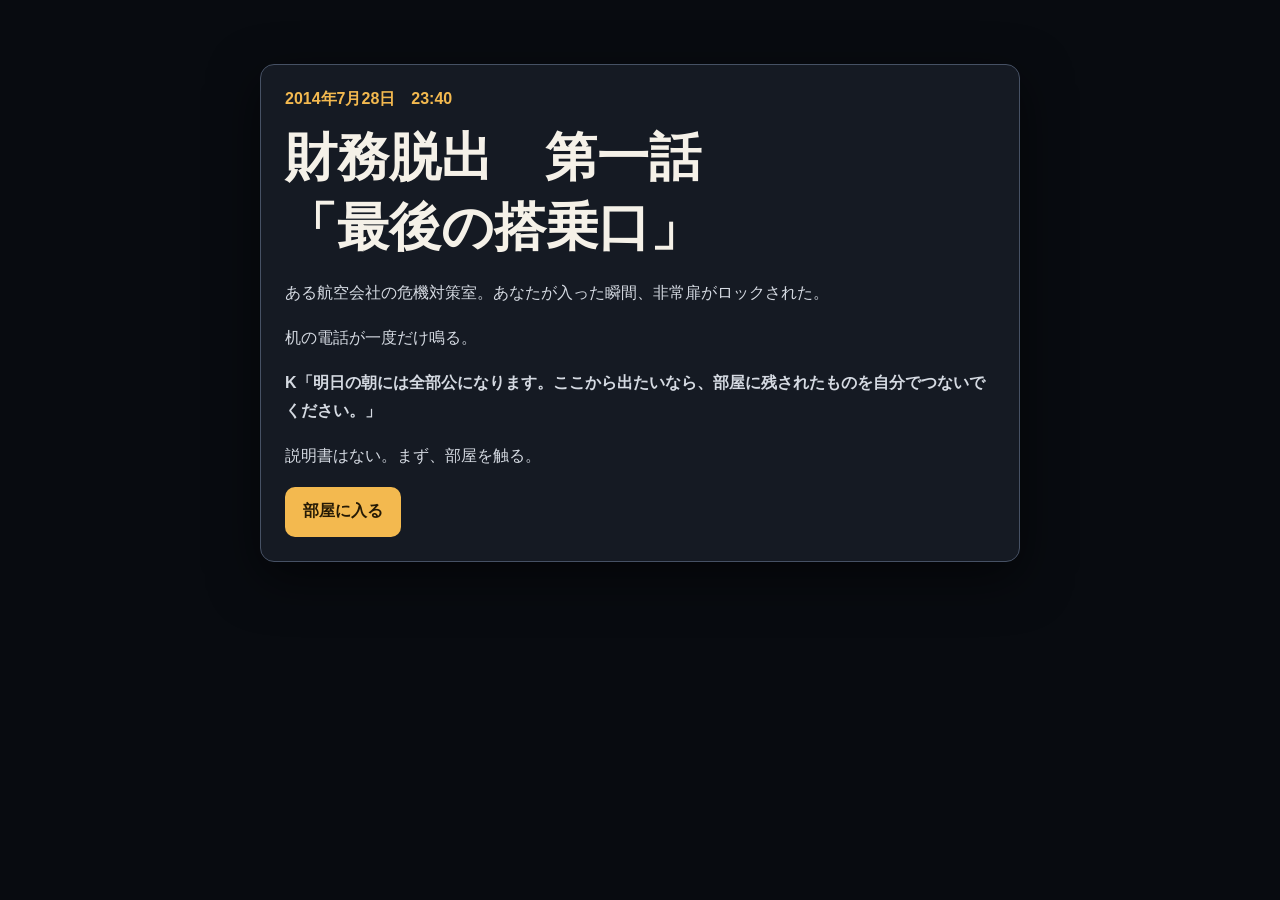
<file: financial-escape/index.html>
<!doctype html>
<html lang="ja">
<head>
<meta charset="utf-8">
<meta name="viewport" content="width=device-width,initial-scale=1,viewport-fit=cover">
<meta name="robots" content="noindex,nofollow,noarchive">
<meta name="theme-color" content="#10131a">
<title>財務脱出 第一話｜最後の搭乗口</title>
<style>
:root{--bg:#0b0e14;--wall:#212733;--wall2:#171c25;--ink:#f5f1e8;--muted:#aeb7c5;--line:#465164;--amber:#f3b94f;--red:#e45d68;--green:#72d39a;--blue:#73bce8;--paper:#e8dfcb;--paperink:#302b25}*{box-sizing:border-box}html,body{margin:0;min-height:100%;background:#080b10;color:var(--ink);font-family:-apple-system,BlinkMacSystemFont,"Hiragino Sans","Yu Gothic",sans-serif}button,input{font:inherit}button{cursor:pointer}.app{width:min(1100px,100%);margin:auto;padding:10px 10px max(18px,env(safe-area-inset-bottom))}.screen{display:none}.screen.active{display:block}.panel{background:#151a23;border:1px solid var(--line);border-radius:14px;box-shadow:0 16px 50px #0008}.top{display:flex;align-items:center;justify-content:space-between;gap:12px;padding:12px 14px;margin-bottom:10px}.brand{font-weight:900;letter-spacing:.04em}.brand small{display:block;color:var(--muted);font-size:11px;font-weight:600}.time{font-variant-numeric:tabular-nums;font-weight:900;color:var(--amber)}.intro{padding:24px;max-width:760px;margin:6vh auto}.intro h1{font-size:clamp(30px,6vw,52px);margin:.25em 0}.intro p{line-height:1.8;color:#d5dae2}.intro .date{color:var(--amber);font-weight:800}.start{background:var(--amber);color:#251a05;border:0;border-radius:10px;padding:14px 18px;font-weight:900;min-height:50px}.subbtn{background:#252c38;color:var(--ink);border:1px solid var(--line);border-radius:10px;padding:11px 14px;min-height:46px}.objective{padding:10px 14px;margin-bottom:10px;color:#dde2e9}.objective strong{color:var(--amber)}
.room{position:relative;aspect-ratio:16/9;min-height:400px;overflow:hidden;border-radius:14px;border:1px solid #3d4655;background:linear-gradient(#171e29 0 58%,#11151d 58%);box-shadow:inset 0 0 90px #000a}.window{position:absolute;left:4%;top:7%;width:34%;height:27%;border:7px solid #303947;background:linear-gradient(#0d1623 0 65%,#202a38 65%);overflow:hidden}.window:before{content:"";position:absolute;left:0;right:0;bottom:15%;height:3px;background:#8997aa;box-shadow:0 10px 0 #4b5666}.window:after{content:"";position:absolute;width:80px;height:4px;background:#dce4ef;right:14%;top:29%;transform:rotate(-7deg);box-shadow:36px 1px 0 -1px #dce4ef}.flightboard{position:absolute;left:43%;top:6%;width:31%;height:27%;background:#090d12;border:6px solid #303947;padding:9px;color:#ecb94f;font-family:ui-monospace,Menlo,monospace;font-size:clamp(9px,1.3vw,15px);line-height:1.65}.flightboard .row{display:grid;grid-template-columns:1.2fr .7fr .6fr;border-bottom:1px solid #252d38}.calendar{position:absolute;right:5%;top:8%;width:16%;height:23%;background:var(--paper);color:var(--paperink);border:5px solid #343b46;text-align:center;padding:7px;transform:rotate(1deg)}.calendar b{font-size:clamp(18px,3vw,30px)}.calendar .days{display:grid;grid-template-columns:repeat(7,1fr);gap:2px;margin-top:5px;font-size:10px}.calendar .marked{border:2px solid #b52d3a;border-radius:50%}.desk{position:absolute;left:20%;bottom:8%;width:52%;height:23%;background:#5a4330;border-top:10px solid #816148;box-shadow:0 18px 0 #302317}.drawer{position:absolute;left:31%;bottom:12%;width:28%;height:10%;border:3px solid #3a2a1e;background:#604731}.cabinet{position:absolute;left:4%;bottom:8%;width:13%;height:38%;background:#2a3039;border:5px solid #3f4856}.cabinet:after{content:"";position:absolute;left:15%;right:15%;top:48%;border-top:3px solid #555f70}.safe{position:absolute;right:4%;bottom:8%;width:18%;height:28%;background:#313945;border:6px solid #4c5767}.safe:before{content:"";position:absolute;left:12%;top:15%;width:46%;height:45%;border:3px solid #717d8e;border-radius:4px}.safe:after{content:"";position:absolute;right:14%;top:35%;width:16px;height:16px;border:3px solid #8d99aa;border-radius:50%}.plane{position:absolute;left:59%;bottom:31%;width:13%;height:8%;background:#d5d9df;clip-path:polygon(0 45%,36% 37%,58% 0,68% 0,61% 38%,100% 44%,100% 58%,61% 60%,68% 100%,58% 100%,36% 62%,0 56%);filter:drop-shadow(0 5px 2px #0007)}.bin{position:absolute;left:75%;bottom:8%;width:7%;height:13%;background:#222933;border:3px solid #4d5868;clip-path:polygon(8% 0,92% 0,78% 100%,22% 100%)}.door{position:absolute;right:25%;top:33%;width:14%;height:51%;background:#252c36;border:7px solid #465263}.door:before{content:"";position:absolute;inset:8%;border:2px solid #566274}.door:after{content:"";position:absolute;right:11%;top:50%;width:10px;height:10px;border-radius:50%;background:#e2b854}.hotspot{position:absolute;background:transparent;border:2px solid transparent;border-radius:8px}.hotspot:hover,.hotspot:focus-visible{border-color:#f3b94f99;background:#f3b94f12;outline:none}.hotspot span{position:absolute;left:50%;bottom:4px;transform:translateX(-50%);white-space:nowrap;background:#07090dcc;color:#fff;padding:4px 7px;border-radius:7px;font-size:11px;opacity:0;transition:.15s}.hotspot:hover span,.hotspot:focus-visible span{opacity:1}.h-board{left:42%;top:5%;width:33%;height:29%}.h-calendar{right:4%;top:7%;width:18%;height:25%}.h-desk{left:19%;bottom:7%;width:54%;height:27%}.h-cab{left:3%;bottom:7%;width:15%;height:40%}.h-plane{left:57%;bottom:29%;width:17%;height:12%}.h-bin{left:73%;bottom:6%;width:11%;height:17%}.h-safe{right:3%;bottom:6%;width:20%;height:31%}.h-door{right:24%;top:31%;width:16%;height:55%}
.inventory{display:flex;gap:8px;overflow-x:auto;padding:10px;margin-top:10px;min-height:74px}.item{flex:0 0 auto;min-width:110px;max-width:160px;background:#222936;border:1px solid #475366;color:#fff;border-radius:9px;padding:9px;text-align:left}.item.active{border-color:var(--amber);box-shadow:0 0 0 2px #f3b94f44}.item small{display:block;color:var(--muted);margin-top:3px}.toast{position:fixed;left:50%;bottom:96px;transform:translateX(-50%);background:#080b10eb;border:1px solid #5b687a;border-radius:10px;padding:10px 14px;max-width:min(520px,90vw);z-index:50;opacity:0;pointer-events:none;transition:.2s}.toast.show{opacity:1}.modal{position:fixed;inset:0;background:#05070bdc;z-index:40;display:grid;place-items:center;padding:14px}.modal.hidden{display:none}.card{width:min(720px,100%);max-height:88vh;overflow:auto;background:#171c25;border:1px solid #566276;border-radius:14px;padding:16px}.head{display:flex;align-items:center;justify-content:space-between;gap:10px;margin-bottom:10px}.head h2{margin:0;font-size:22px}.x{background:transparent;color:#fff;border:1px solid #566276;border-radius:8px;width:42px;height:42px}.paper{background:var(--paper);color:var(--paperink);border-radius:5px;padding:15px;box-shadow:0 6px 24px #0006;margin:10px 0}.paper h3{margin-top:0}.lock{display:flex;gap:8px;justify-content:center;margin:15px 0}.lock input{width:58px;height:58px;text-align:center;font-size:24px;background:#0d1118;color:#fff;border:1px solid #596779;border-radius:8px}.keypad{display:grid;grid-template-columns:repeat(3,70px);gap:8px;justify-content:center}.keypad button,.dir button{height:54px;border-radius:8px;background:#2b3340;color:#fff;border:1px solid #5b687b;font-weight:900}.codeout{text-align:center;font:900 30px ui-monospace,Menlo,monospace;letter-spacing:.2em;margin:10px}.hintbox{background:#0f2630;border:1px solid #376074;color:#d4eefb;border-radius:9px;padding:10px;margin-top:12px}.route{display:grid;gap:7px}.ticket{display:grid;grid-template-columns:1fr auto;gap:10px;background:#ece3ce;color:#302b25;border-left:8px solid #4f6d92;padding:10px;border-radius:4px}.ticket strong{font-size:18px}.dir{display:grid;grid-template-columns:repeat(3,1fr);gap:10px}.dir .dial{padding:12px;border:1px solid #566276;border-radius:10px;text-align:center}.dir .symbol{font-size:38px;min-height:48px}.contract{display:grid;grid-template-columns:1fr 1fr;gap:8px}.torn{background:#e8dfcb;color:#302b25;padding:12px;min-height:150px;border-radius:3px;clip-path:polygon(0 0,100% 0,96% 15%,100% 28%,95% 40%,100% 55%,96% 70%,100% 84%,96% 100%,0 100%)}.torn.right{clip-path:polygon(4% 0,100% 0,100% 100%,4% 100%,0 84%,4% 70%,0 55%,5% 40%,0 28%,4% 15%)}.pieces{display:grid;grid-template-columns:repeat(4,1fr);gap:8px;margin:12px 0}.piece{aspect-ratio:1;background:#333c49;border:2px dashed #68768a;border-radius:8px;display:grid;place-items:center;font-size:28px}.piece.filled{background:#d6c39d;color:#352b1f;border-style:solid}.ending{padding:24px;max-width:800px;margin:4vh auto}.ending h1{font-size:clamp(28px,6vw,50px)}.reveal{border-left:4px solid var(--amber);padding:14px;background:#ffffff08;margin:18px 0}.reveal a{color:#8ed2ff}.tiny{font-size:12px;color:var(--muted)}
@media(max-width:720px){.room{min-height:520px;aspect-ratio:auto}.window{left:4%;top:5%;width:41%;height:20%}.flightboard{left:48%;top:5%;width:47%;height:22%;font-size:9px}.calendar{right:4%;top:29%;width:22%;height:19%}.cabinet{left:4%;bottom:6%;width:19%;height:35%}.desk{left:25%;bottom:7%;width:52%;height:20%}.drawer{left:32%;bottom:9%;width:28%;height:8%}.plane{left:56%;bottom:29%;width:20%;height:7%}.safe{right:3%;bottom:6%;width:19%;height:24%}.bin{left:79%;bottom:6%;width:8%;height:11%}.door{right:27%;top:31%;width:18%;height:44%}.h-board{left:47%;top:4%;width:49%;height:24%}.h-calendar{right:3%;top:28%;width:24%;height:21%}.h-cab{left:3%;bottom:5%;width:21%;height:37%}.h-desk{left:24%;bottom:5%;width:54%;height:23%}.h-plane{left:54%;bottom:27%;width:24%;height:11%}.h-safe{right:2%;bottom:5%;width:21%;height:27%}.h-bin{left:76%;bottom:4%;width:13%;height:15%}.h-door{right:26%;top:30%;width:20%;height:47%}.hotspot span{opacity:.8}.pieces{grid-template-columns:repeat(4,1fr)}}
</style>
</head>
<body>
<div class="app">
<section id="intro" class="screen active">
  <div class="panel intro">
    <div class="date">2014年7月28日　23:40</div>
    <h1>財務脱出　第一話<br>「最後の搭乗口」</h1>
    <p>ある航空会社の危機対策室。あなたが入った瞬間、非常扉がロックされた。</p>
    <p>机の電話が一度だけ鳴る。</p>
    <p><strong>K「明日の朝には全部公になります。ここから出たいなら、部屋に残されたものを自分でつないでください。」</strong></p>
    <p>説明書はない。まず、部屋を触る。</p>
    <button id="start" class="start">部屋に入る</button>
  </div>
</section>
<section id="game" class="screen">
  <header class="panel top"><div class="brand">最後の搭乗口<small>危機対策室</small></div><div>残り <span id="timer" class="time">30:00</span></div></header>
  <div class="panel objective"><strong>目的：</strong> 部屋を調べて、非常扉を開ける。</div>
  <div class="room" aria-label="危機対策室">
    <div class="window"></div>
    <div class="flightboard"><div class="row"><span>福岡</span><span>15:10</span><span>8B</span></div><div class="row"><span>札幌</span><span>15:35</span><span>5C</span></div><div class="row"><span>神戸</span><span>16:05</span><span>1A</span></div><div class="row"><span>那覇</span><span>17:25</span><span>4F</span></div></div>
    <div class="calendar"><b>7月</b><div class="days"><span>日</span><span>月</span><span>火</span><span>水</span><span>木</span><span>金</span><span>土</span><span></span><span></span><span>1</span><span>2</span><span>3</span><span>4</span><span>5</span><span>6</span><span>7</span><span>8</span><span>9</span><span>10</span><span>11</span><span>12</span><span>13</span><span>14</span><span>15</span><span>16</span><span>17</span><span>18</span><span>19</span><span>20</span><span>21</span><span>22</span><span>23</span><span>24</span><span>25</span><span>26</span><span>27</span><span>28</span><span>29</span><span>30</span><span>31</span></div></div>
    <div class="cabinet"></div><div class="desk"></div><div class="drawer"></div><div class="plane"></div><div class="safe"></div><div class="bin"></div><div class="door"></div>
    <button class="hotspot h-board" data-spot="board" aria-label="運航ボード"><span>運航ボード</span></button>
    <button class="hotspot h-calendar" data-spot="calendar" aria-label="カレンダー"><span>カレンダー</span></button>
    <button class="hotspot h-desk" data-spot="desk" aria-label="机"><span>机</span></button>
    <button class="hotspot h-cab" data-spot="cabinet" aria-label="キャビネット"><span>キャビネット</span></button>
    <button class="hotspot h-plane" data-spot="plane" aria-label="飛行機模型"><span>飛行機模型</span></button>
    <button class="hotspot h-bin" data-spot="bin" aria-label="ごみ箱"><span>ごみ箱</span></button>
    <button class="hotspot h-safe" data-spot="safe" aria-label="金庫"><span>金庫</span></button>
    <button class="hotspot h-door" data-spot="door" aria-label="非常扉"><span>非常扉</span></button>
  </div>
  <div id="inventory" class="panel inventory" aria-label="持ち物"></div>
</section>
<section id="ending" class="screen"><div class="panel ending"><div class="date">脱出成功</div><h1>扉の向こうにあったのは、答えではなく「会社名」だった。</h1><div id="endingBody"></div><button id="reset" class="start">最初から遊ぶ</button></div></section>
</div>
<div id="modal" class="modal hidden"><div class="card"><div class="head"><h2 id="modalTitle"></h2><button id="close" class="x">×</button></div><div id="modalBody"></div></div></div>
<div id="toast" class="toast"></div>
<script>
(()=>{'use strict';
const KEY='financeEscapeRealRoomV4';
const TOTAL=30*60;
let tick=null;
const fresh=()=>({started:null,timeup:false,drawer:false,cabinet:false,plane:false,trash:false,safe:false,final:false,selected:null,items:[],arrows:['→','→','→'],pieces:[false,false,false,false],hint:{}});
let s=load();
const $=q=>document.querySelector(q), $$=q=>[...document.querySelectorAll(q)];
function load(){try{return Object.assign(fresh(),JSON.parse(localStorage.getItem(KEY)||'{}'))}catch{return fresh()}}
function save(){localStorage.setItem(KEY,JSON.stringify(s))}
function show(id){$$('.screen').forEach(x=>x.classList.remove('active'));$('#'+id).classList.add('active')}
function modal(title,html){$('#modalTitle').textContent=title;$('#modalBody').innerHTML=html;$('#modal').classList.remove('hidden')}
function close(){ $('#modal').classList.add('hidden') }
function toast(msg){const t=$('#toast');t.textContent=msg;t.classList.add('show');setTimeout(()=>t.classList.remove('show'),1700)}
function has(id){return s.items.some(x=>x.id===id)}
function add(id,name,note){if(!has(id)){s.items.push({id,name,note});save();renderInv();toast(name+' を手に入れた')}}
function useItem(id){s.selected=s.selected===id?null:id;save();renderInv()}
function renderInv(){const inv=$('#inventory');if(!s.items.length){inv.innerHTML='<span class="muted">持ち物はまだない</span>';return}inv.innerHTML='';s.items.forEach(it=>{const b=document.createElement('button');b.className='item'+(s.selected===it.id?' active':'');b.innerHTML='<strong>'+it.name+'</strong><small>'+it.note+'</small>';b.onclick=()=>useItem(it.id);inv.appendChild(b)})}
function startTimer(){clearInterval(tick);tick=setInterval(updateTimer,1000);updateTimer()}
function updateTimer(){if(!s.started)return;const elapsed=Math.floor((Date.now()-s.started)/1000);const left=Math.max(0,TOTAL-elapsed);$('#timer').textContent=String(Math.floor(left/60)).padStart(2,'0')+':'+String(left%60).padStart(2,'0');if(left===0&&!s.timeup){s.timeup=true;save();toast('30分経過。続けて遊べます。');}}
function hint(key,steps){s.hint[key]=(s.hint[key]||0)+1;save();const i=Math.min(s.hint[key]-1,steps.length-1);const el=$('#hintArea');if(el)el.innerHTML='<div class="hintbox"><strong>ヒント '+(i+1)+'</strong><br>'+steps[i]+'</div>'}
function hintButton(){return `<button class="subbtn" id="hintBtn">ヒントを見る</button><div id="hintArea"></div>`}
function board(){modal('運航ボード',`<p>今日の最終4便だけが残っている。</p><div class="route"><div class="ticket"><span>福岡</span><strong>15:10 / 8B</strong></div><div class="ticket"><span>札幌</span><strong>15:35 / 5C</strong></div><div class="ticket"><span>神戸</span><strong>16:05 / 1A</strong></div><div class="ticket"><span>那覇</span><strong>17:25 / 4F</strong></div></div><p class="tiny">座席番号の数字だけ、妙に新しい。</p>`)}
function desk(){if(s.drawer){modal('机',`<p>引き出しは開いている。</p><div class="paper"><h3>2014年3月期　決算メモ</h3><p>事業収益　85,975 百万円</p><p>営業利益　▲2,506 百万円</p><p>現金及び預金　7,065 百万円</p><p class="tiny">前年：事業収益 85,943 / 営業利益 4,674 / 現金 23,155</p></div><p>透明シートには「<b>前年と比べ、→・↑・↓だけ残せ</b>」と印刷されている。</p>`);return}
modal('机の引き出し',`<p>4桁のダイヤル。引き出しの上にはメモ。</p><div class="paper"><b>「搭乗順。席の数字だけ。」</b></div><div class="codeout" id="deskCode">----</div><div class="keypad" id="deskPad"></div>${hintButton()}`);buildPad('deskCode','deskPad','8514',()=>{s.drawer=true;save();add('key','真鍮の鍵','小さなキャビネット用');add('sheet','透明シート','前年との差を矢印で読む');add('piece1','翼の破片①','非常扉のくぼみに合いそう');s.pieces[0]=true;save();close();toast('引き出しが開いた')});wireHint('desk',['運航ボードに4便ある。','時刻の早い順に見る。','座席番号の数字だけ読む。'])}
function buildPad(outId,padId,answer,onok){let val='';const out=$('#'+outId),pad=$('#'+padId);[1,2,3,4,5,6,7,8,9,'C',0,'決定'].forEach(n=>{const b=document.createElement('button');b.textContent=n;b.onclick=()=>{if(n==='C')val='';else if(n==='決定'){if(val===answer){onok();return}else{toast('開かない');val=''}}else if(val.length<4)val+=n;out.textContent=(val+'----').slice(0,4)};pad.appendChild(b)})}
function wireHint(k,steps){const b=$('#hintBtn');if(b)b.onclick=()=>hint(k,steps)}
function cabinet(){if(!s.cabinet){if(s.selected!=='key'){modal('キャビネット','<p>鍵がかかっている。</p><p class="tiny">持ち物を選んでから、もう一度触る。</p>');return}s.cabinet=true;s.selected=null;save();add('report','決算メモ','3つの数字を前年と比較できる');toast('鍵が開いた')}
const symbols=['→','↓','↑'];modal('キャビネットの機械',`<p>3つの丸いダイヤルと、透明シートを差し込む細い溝。</p><p class="tiny">左から「事業収益」「営業利益」「現金」。</p><div class="dir" id="dirs"></div><div class="actions"><button id="dirCheck" class="start">レバーを引く</button></div>${hintButton()}`);renderDirs();wireHint('cab',['机の決算メモと透明シートを使う。','前年と当年を比べるだけ。','売上はほぼ横ばい、利益と現金は下。']);$('#dirCheck').onclick=()=>{if(JSON.stringify(s.arrows)===JSON.stringify(['→','↓','↓'])){add('piece2','翼の破片②','非常扉のくぼみに合いそう');s.pieces[1]=true;save();close();toast('壁の奥でロックが外れた')}else toast('機械は動かない')}}
function renderDirs(){const d=$('#dirs');d.innerHTML='';['事業収益','営業利益','現金'].forEach((name,i)=>{const box=document.createElement('div');box.className='dial';box.innerHTML='<strong>'+name+'</strong><div class="symbol">'+s.arrows[i]+'</div><button>切替</button>';box.querySelector('button').onclick=()=>{const p=symbols.indexOf(s.arrows[i]);s.arrows[i]=symbols[(p+1)%symbols.length];save();cabinet()};d.appendChild(box)})}
function plane(){if(s.plane){modal('飛行機模型','<p>胴体は開いている。中は空だ。</p>');return}if(!s.pieces[1]){modal('飛行機模型','<p>精巧な大型機の模型。胴体中央に、矢印3つの小さな窓がある。</p><p class="tiny">どこかの機械と連動しているようだ。</p>');return}s.plane=true;save();add('redlens','赤い透明板','赤い印刷だけを消せそう');add('contractA','破れた契約書・左','大型機6機の購入契約');add('piece3','翼の破片③','非常扉のくぼみに合いそう');s.pieces[2]=true;save();modal('飛行機模型',`<p>胴体が開いた。</p><div class="torn"><strong>航空機購入契約</strong><br><br>超大型機　6機<br>前払い済み金額　約260億円<br><br>次回支払<br><span style="color:#b52d3a">5月15日　8億円</span></div><p>右半分がない。</p>`)}
function bin(){if(!s.trash){s.trash=true;save();add('contractB','破れた契約書・右','模型の中の紙とつながりそう');toast('破れた紙を拾った')}if(has('contractA')&&has('contractB')){modal('破れた契約書',`<div class="contract"><div class="torn"><strong>航空機購入契約</strong><br><br>超大型機　6機<br>前払い済み　約260億円<br><br>次回支払<br><span style="color:#b52d3a">5月15日　8億円</span></div><div class="torn right"><strong>督促に関する控え</strong><br><br>支払確認できず<br><br>催告書 到着<br><b>5月24日</b><br><br>解除時、既払前払金の返還なしとなる可能性</div></div><p class="tiny">赤い文字だけ、別のインクで印刷されている。</p>`)}else modal('ごみ箱','<p>破れた契約書の右半分を拾った。</p>')}
function calendar(){if(s.selected==='redlens'){modal('カレンダー',`<p>赤い透明板を重ねると、赤い予定が消え、裏から4桁だけ浮かんだ。</p><div class="codeout">0515</div><p class="tiny">「支払期限」</p>`);return}modal('カレンダー','<p>7月。29日に小さく「公表」とある。</p><p class="tiny">紙の下に何か印刷されているが、そのままでは読めない。</p>')}
function safe(){if(s.safe){modal('金庫','<p>金庫は開いている。</p><div class="paper"><h3>催告書（控）</h3><p>5月15日の支払い未了。5月24日頃に催告書受領。</p><p>契約解除が現実的な問題となっている。</p></div>');return}modal('金庫',`<p>4桁の電子錠。</p><div class="codeout" id="safeCode">----</div><div class="keypad" id="safePad"></div>${hintButton()}`);buildPad('safeCode','safePad','0515',()=>{s.safe=true;save();add('notice','催告書の控え','5/15支払未了、5/24頃催告');add('piece4','翼の破片④','非常扉のくぼみに合いそう');s.pieces[3]=true;save();close();toast('金庫が開いた')});wireHint('safe',['部屋には日付がいくつかある。','赤い透明板を使える場所を探す。','カレンダーに赤い透明板を重ねる。'])}
function door(){const filled=s.pieces.filter(Boolean).length;if(filled<4){modal('非常扉',`<p>扉の横に、翼の形をした4つのくぼみ。</p><div class="pieces">${s.pieces.map(x=>'<div class="piece '+(x?'filled':'')+'">'+(x?'✦':'?')+'</div>').join('')}</div><p>${filled}/4 個。</p>`);return}modal('非常扉',`<p>4つの破片が一枚の翼になった。</p><div class="pieces">${s.pieces.map(()=>'<div class="piece filled">✦</div>').join('')}</div><p>中央のプレートが反転する。</p><div class="paper"><h3>最後のメモ</h3><p>「現金は70.65億円。<br>だが、すでに前払いした大型機代金は約260億円。」</p><p>「一つの数字ではなく、部屋に残った事実をつなげ。」</p></div><button id="openDoor" class="start">非常扉を開ける</button>`);$('#openDoor').onclick=finish}
function finish(){s.final=true;save();close();clearInterval(tick);show('ending');const spent=Math.max(0,Math.floor((Date.now()-s.started)/1000));const mm=Math.floor(spent/60),ss=spent%60;$('#endingBody').innerHTML=`<p>扉が開くと、壁の社名プレートに照明が入った。</p><div class="reveal"><h2>題材：スカイマーク株式会社</h2><p>ゲーム内の財務数値は2014年3月期の開示値をもとにしている。事業収益は85,975百万円、営業損失は2,506百万円、現金及び預金は7,065百万円だった。</p><p>金融庁の後年の資料では、A380契約に関して約260億円の前払い金があり、2014年5月15日期限の約8億円を支払わず、催告書が同月24日頃に到達した事実が記載されている。</p><p>スカイマーク自身の現在の沿革では、事業規模拡大に向けた過剰投資を主因として2015年1月に民事再生手続開始を申し立てた、と振り返っている。</p><p class="tiny">危機対策室、K、謎、日付の演出はゲーム用フィクション。実在人物を描写していない。</p></div><p>クリア時間：<strong>${mm}分${String(ss).padStart(2,'0')}秒</strong></p><p>今回、財務知識は答えとして要求していない。数字はすべて「部屋の手掛かり」としてだけ使っている。</p><p><a href="https://www.skymark.co.jp/ja/company/history.html" target="_blank" rel="noopener">スカイマーク公式沿革</a> ／ <a href="https://www.fsa.go.jp/sesc/news/c_2015/2015/20151009-1.html" target="_blank" rel="noopener">証券取引等監視委員会資料</a></p>`}
function spot(name){({board,calendar,desk,cabinet,plane,bin,safe,door}[name]||(()=>{}))()}
$('#start').onclick=()=>{s=fresh();s.started=Date.now();save();show('game');renderInv();startTimer()};$('#reset').onclick=()=>{localStorage.removeItem(KEY);s=fresh();show('intro')};$('#close').onclick=close;$('#modal').onclick=e=>{if(e.target===$('#modal'))close()};$$('[data-spot]').forEach(b=>b.onclick=()=>spot(b.dataset.spot));
if(s.final){show('ending')}else if(s.started){show('game');renderInv();startTimer()}else show('intro');
})();
</script>
</body>
</html>
</file>
